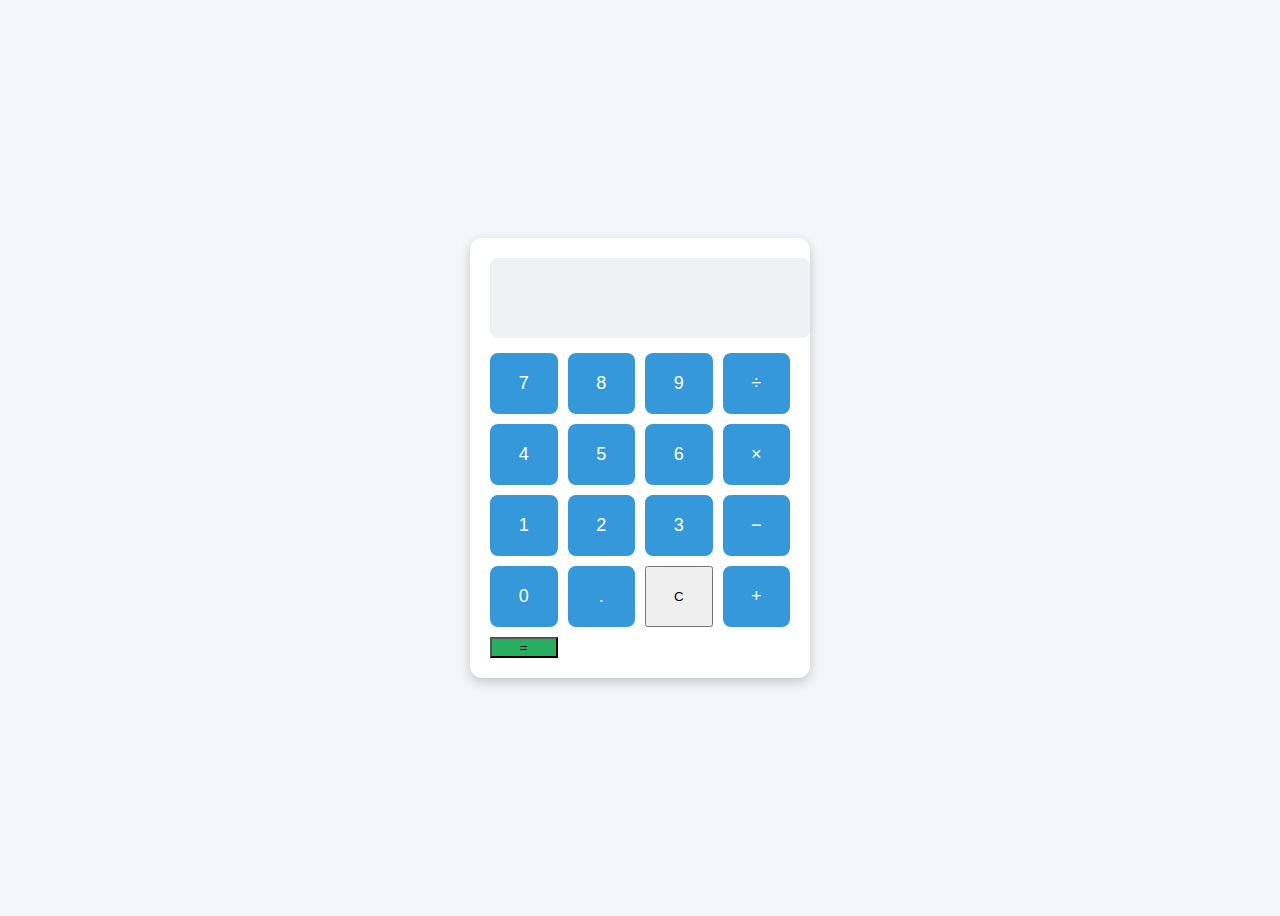
<file: calc/index.html>
<!DOCTYPE html>
<html lang="en">
<head>
  <meta charset="UTF-8">
  <meta name="viewport" content="width=device-width, initial-scale=1.0">
  <title>Calculator</title>
  <link rel="stylesheet" href="style.css">
</head>
<body>

<div class="calculator">
  <input type="text" id="display" disabled>
  <div class="buttons">
    <button class="btn" data-value="7">7</button>
    <button class="btn" data-value="8">8</button>
    <button class="btn" data-value="9">9</button>
    <button class="btn operator" data-value="/">÷</button>

    <button class="btn" data-value="4">4</button>
    <button class="btn" data-value="5">5</button>
    <button class="btn" data-value="6">6</button>
    <button class="btn operator" data-value="*">×</button>

    <button class="btn" data-value="1">1</button>
    <button class="btn" data-value="2">2</button>
    <button class="btn" data-value="3">3</button>
    <button class="btn operator" data-value="-">−</button>

    <button class="btn" data-value="0">0</button>
    <button class="btn" data-value=".">.</button>
    <button id="clear">C</button>
    <button class="btn operator" data-value="+">+</button>

    <button id="equals" class="equal">=</button>
  </div>
</div>

<script src="script.js"></script>
</body>
</html>
</file>
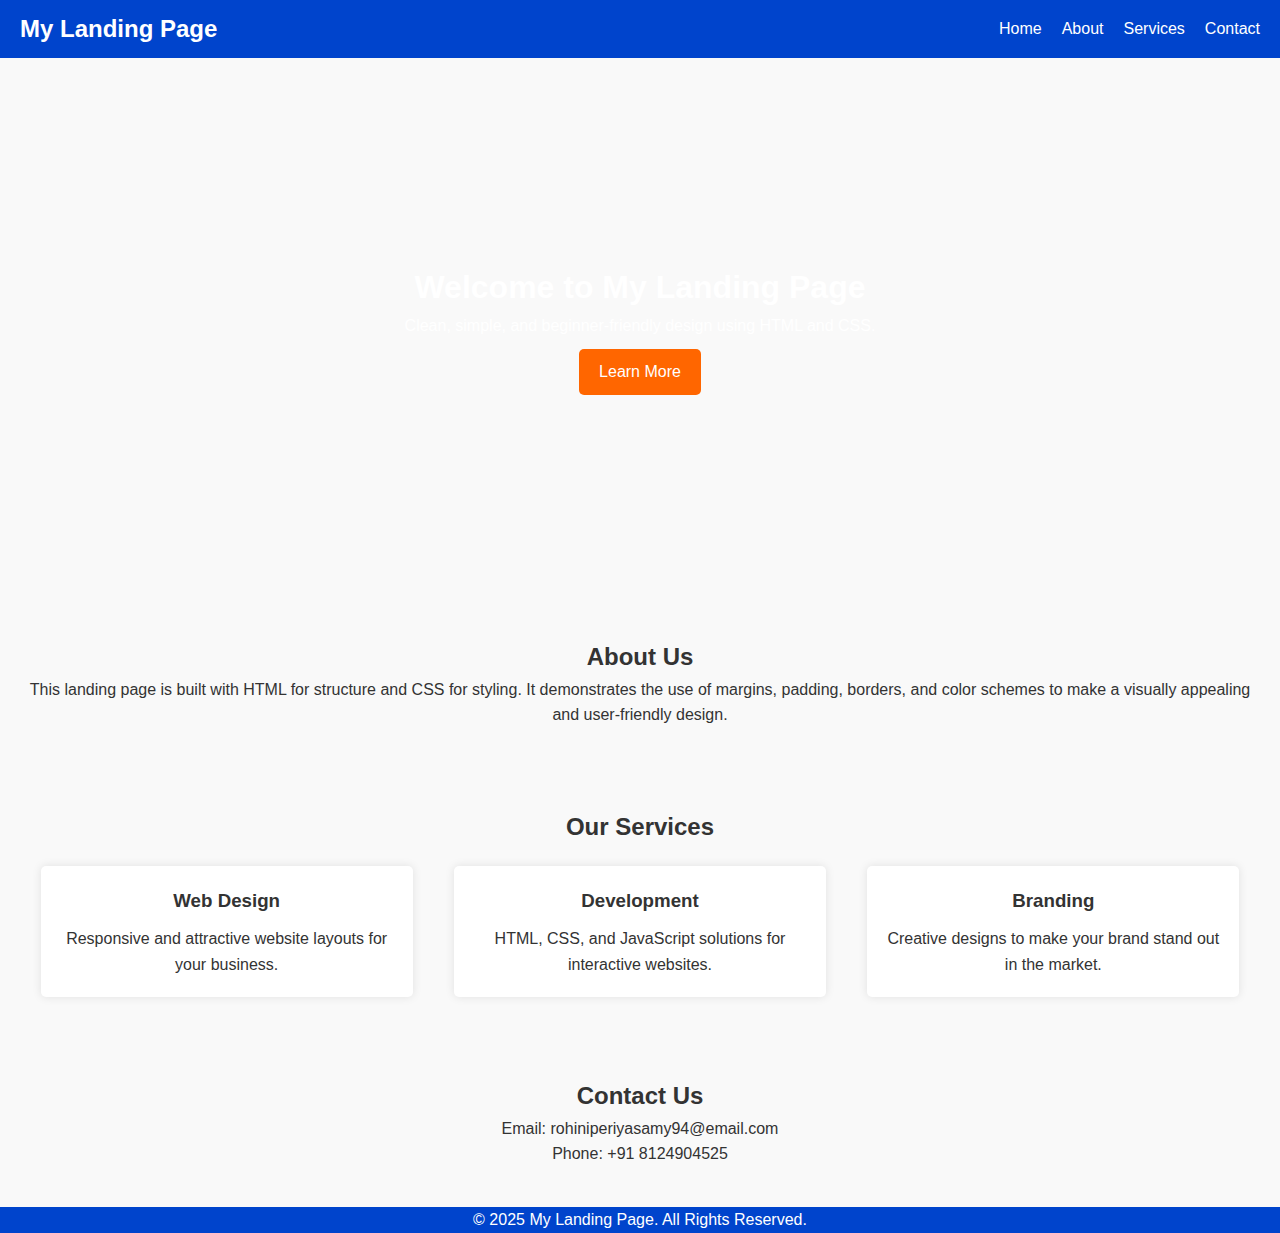
<file: landing page/index.html>
<!DOCTYPE html>
<html lang="en">
<head>
  <meta charset="UTF-8">
  <meta name="viewport" content="width=device-width, initial-scale=1.0">
  <title>Landing Page</title>
  <link rel="stylesheet" href="style.css">
</head>
<body>

  <!-- Navigation -->
  <nav class="navbar">
    <div class="logo">My Landing Page</div>
    <ul class="nav-links">
      <li><a href="#home">Home</a></li>
      <li><a href="#about">About</a></li>
      <li><a href="#services">Services</a></li>
      <li><a href="#contact">Contact</a></li>
    </ul>
  </nav>

  <!-- Header Section -->
  <header id="home">
    <div class="header-content">
      <h1>Welcome to My Landing Page</h1>
      <p>Clean, simple, and beginner-friendly design using HTML and CSS.</p>
      <a href="#services" class="btn">Learn More</a>
    </div>
  </header>

  <!-- About Section -->
  <section id="about">
    <h2>About Us</h2>
    <p>This landing page is built with HTML for structure and CSS for styling. It demonstrates the use of margins, padding, borders, and color schemes to make a visually appealing and user-friendly design.</p>
  </section>

  <!-- Services Section -->
  <section id="services">
    <h2>Our Services</h2>
    <div class="service-boxes">
      <div class="box">
        <h3>Web Design</h3>
        <p>Responsive and attractive website layouts for your business.</p>
      </div>
      <div class="box">
        <h3>Development</h3>
        <p>HTML, CSS, and JavaScript solutions for interactive websites.</p>
      </div>
      <div class="box">
        <h3>Branding</h3>
        <p>Creative designs to make your brand stand out in the market.</p>
      </div>
    </div>
  </section>

  <!-- Contact Section -->
  <section id="contact">
    <h2>Contact Us</h2>
    <p>Email: rohiniperiyasamy94@email.com</p>
    <p>Phone: +91 8124904525</p>
  </section>

  <!-- Footer -->
  <footer>
    <p>© 2025 My Landing Page. All Rights Reserved.</p>
  </footer>

</body>
</html>
</file>
<file: calc/style.css>
body {
  display: flex;
  justify-content: center;
  align-items: center;
  height: 100vh;
  background: #f4f6f9;
  font-family: Arial, sans-serif;
}

.calculator {
  background: #fff;
  padding: 20px;
  border-radius: 12px;
  box-shadow: 0px 4px 12px rgba(0,0,0,0.2);
  width: 300px;
}

#display {
  width: 100%;
  height: 60px;
  font-size: 24px;
  text-align: right;
  margin-bottom: 15px;
  padding: 10px;
  border: none;
  border-radius: 8px;
  background: #eef2f3;
}

.buttons {
  display: grid;
  grid-template-columns: repeat(4, 1fr);
  gap: 10px;
}

.btn {
  padding: 20px;
  font-size: 18px;
  border: none;
  border-radius: 8px;
  background: #3498db;
  color: white;
  cursor: pointer;
  transition: 0.2s;
}

.btn:hover {
  background: #2980b9;
}

.equal {
  grid-row: span 2;
  background: #27ae60;
}

.equal:hover {
  background: #1e8449;
}

.zero {
  grid-column: span 2;
}
</file>
<file: landing page/style.css>
/* Reset default styles */
* {
  margin: 0;
  padding: 0;
  box-sizing: border-box;
}

/* Body Styling */
body {
  font-family: Arial, sans-serif;
  line-height: 1.6;
  background-color: #f9f9f9;
  color: #333;
}

/* Navigation Bar */
.navbar {
  background: #0044cc;
  color: #fff;
  display: flex;
  justify-content: space-between;
  align-items: center;
  padding: 10px 20px;
}

.navbar .logo {
  font-size: 1.5rem;
  font-weight: bold;
}

.navbar ul {
  list-style: none;
  display: flex;
}

.navbar ul li {
  margin-left: 20px;
}

.navbar ul li a {
  color: #fff;
  text-decoration: none;
}

.navbar ul li a:hover {
  text-decoration: underline;
}

/* Header Section */
header {
  background: url('https://via.placeholder.com/1920x600') no-repeat center center/cover;
  height: 60vh;
  display: flex;
  align-items: center;
  justify-content: center;
  color: white;
  text-align: center;
}

header .btn {
  display: inline-block;
  padding: 10px 20px;
  background: #ff6600;
  color: white;
  text-decoration: none;
  margin-top: 10px;
  border-radius: 5px;
}

header .btn:hover {
  background: #e65c00;
}

/* Section Styling */
section {
  padding: 40px 20px;
  text-align: center;
}

/* Services Boxes */
.service-boxes {
  display: flex;
  justify-content: space-around;
  margin-top: 20px;
}

.box {
  background: white;
  padding: 20px;
  border-radius: 5px;
  box-shadow: 0 0 10px rgba(0,0,0,0.1);
  width: 30%;
}

.box h3 {
  margin-bottom: 10px;
}

/* Footer */
footer {
  background: #0044cc;
  color: white;
  text-align: center;
  padding: 10px;
}
</file>
